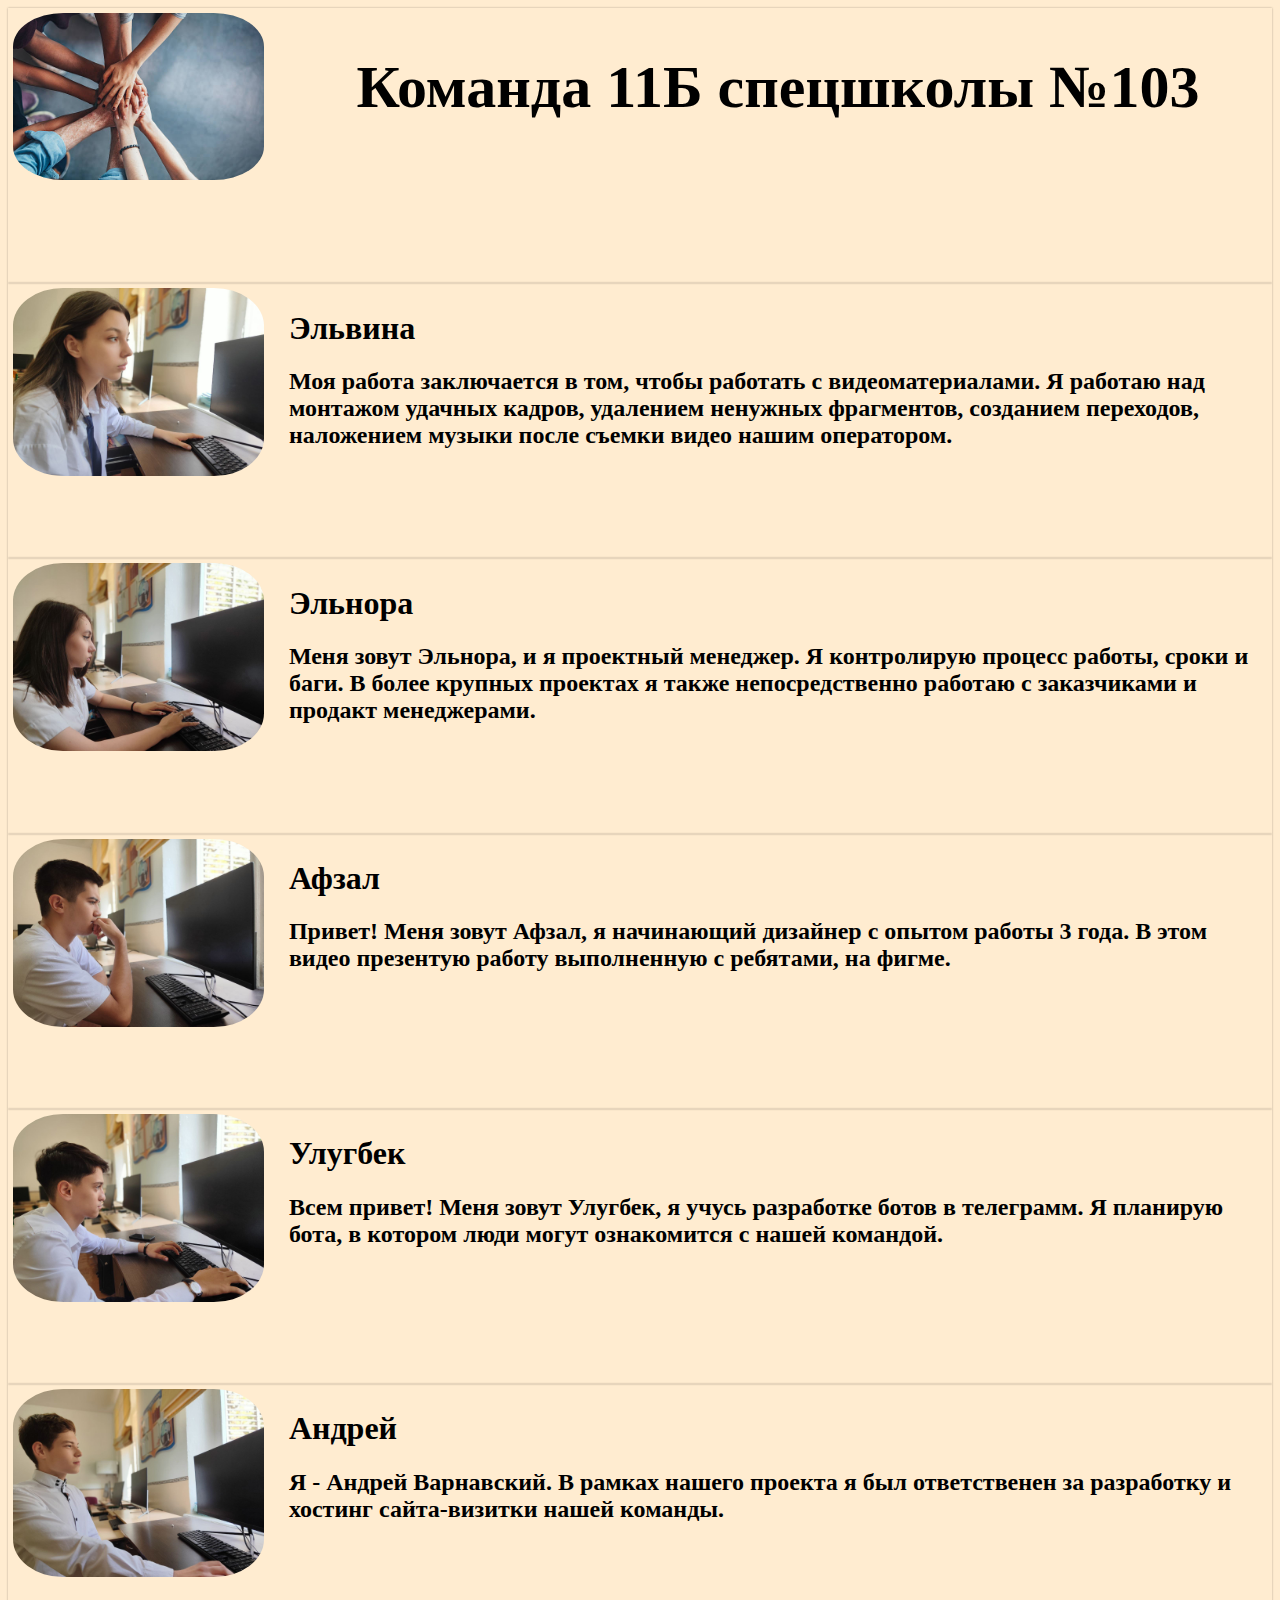
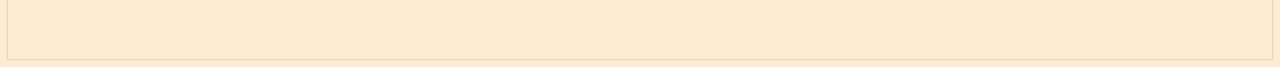
<file: index.html>
<html>
    <meta charset="UTF-8">
    <link rel="stylesheet" href="design.css">
    <body>
     <nav class="navbar">
        <img src="hands.jpg" alt="hands">
        <h1 class="neew">Команда 11Б
        <b>спецшколы №103</b></h1>
     </nav>
     <nav class = "navbar">
        <img src="Elvina.jpeg" alt="Elvina">
        <h1>Эльвина</h1>
        <h2>
        Моя работа заключается в том, чтобы работать с видеоматериалами. 
        Я работаю над монтажом удачных кадров, удалением ненужных фрагментов, созданием переходов, наложением музыки после съемки видео нашим оператором.
        </h2>
     </nav>
     <nav class = "navbar">
        <img src="Elnora.jpeg" alt="Elnora">
        <h1>Эльнора</h1>
        <h2>
        Меня зовут Эльнора, и я проектный менеджер.
        Я контролирую процесс работы, сроки и баги. В более крупных проектах я также непосредственно работаю с заказчиками и продакт менеджерами.            
        </h2>   
     </nav>
     <nav class = "navbar">
        <img src="Afzal.jpeg" alt="Afzal">
        <h1>Афзал</h1>
        <h2>
        Привет! Меня зовут Афзал, я начинающий дизайнер с опытом работы 3 года. 
        В этом видео презентую работу выполненную с ребятами, на фигме.         
        </h2>
     </nav>
     <nav class = "navbar">
        <img src="Ulugbek.jpeg" alt="Ulugbek">
        <h1>Улугбек</h1>
        <h2>
        Всем привет! Меня зовут Улугбек, я учусь разработке ботов в телеграмм.
        Я планирую бота, в котором люди могут ознакомится с нашей командой.   
     </nav>
     <nav class = "navbar">
        <img src="Andrey.jpeg" alt="Andrey">
        <h1>Андрей</h1>
        <h2>
        Я - Андрей Варнавский. В рамках нашего проекта я был ответственен за разработку и хостинг сайта-визитки нашей команды.</h2>
     </nav>
    </body>
</html>
</file>
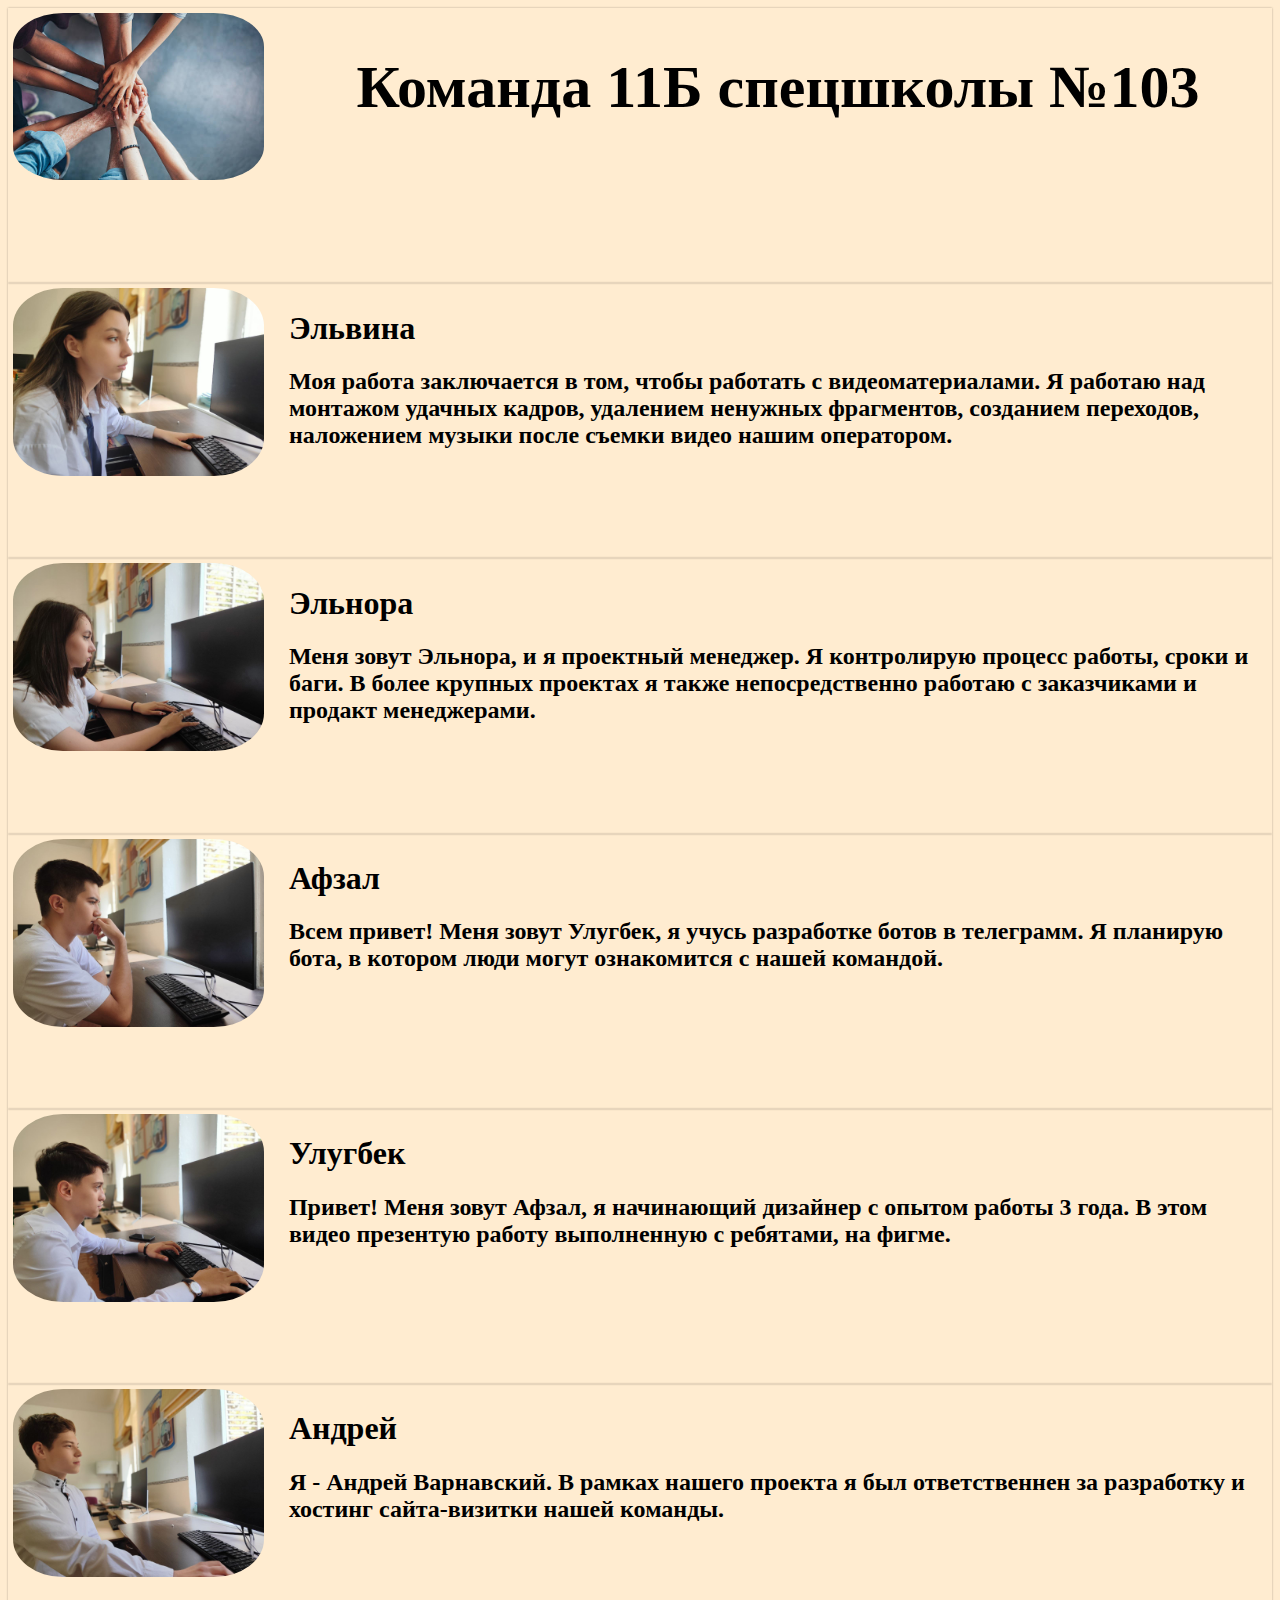
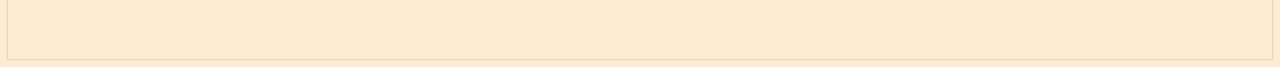
<file: main.html>
<html>
    <meta charset="UTF-8">
    <link rel="stylesheet" href="design.css">
    <body>
     <nav class="navbar">
        <img src="hands.jpg" alt="hands">
        <h1 class="neew">Команда 11Б
        <b>спецшколы №103</b></h1>
     </nav>
     <nav class = "navbar">
        <img src="Elvina.jpeg" alt="Elvina">
        <h1>Эльвина</h1>
        <h2>
        Моя работа заключается в том, чтобы работать с видеоматериалами. 
        Я работаю над монтажом удачных кадров, удалением ненужных фрагментов, созданием переходов, наложением музыки после съемки видео нашим оператором.
        </h2>
     </nav>
     <nav class = "navbar">
        <img src="Elnora.jpeg" alt="Elnora">
        <h1>Эльнора</h1>
        <h2>
        Меня зовут Эльнора, и я проектный менеджер.
        Я контролирую процесс работы, сроки и баги. В более крупных проектах я также непосредственно работаю с заказчиками и продакт менеджерами.            
        </h2>   
     </nav>
     <nav class = "navbar">
        <img src="Afzal.jpeg" alt="Afzal">
        <h1>Афзал</h1>
        <h2>
        Всем привет! Меня зовут Улугбек, я учусь разработке ботов в телеграмм.
        Я планирую бота, в котором люди могут ознакомится с нашей командой.            
        </h2>
     </nav>
     <nav class = "navbar">
        <img src="Ulugbek.jpeg" alt="Ulugbek">
        <h1>Улугбек</h1>
        <h2>
        Привет! Меня зовут Афзал, я начинающий дизайнер с опытом работы 3 года. 
        В этом видео презентую работу выполненную с ребятами, на фигме.</h2>
     </nav>
     <nav class = "navbar">
        <img src="Andrey.jpeg" alt="Andrey">
        <h1>Андрей</h1>
        <h2>
        Я - Андрей Варнавский. В рамках нашего проекта я был ответственнен за разработку и хостинг сайта-визитки нашей команды.</h2>
     </nav>
    </body>
</html>
</file>
<file: design.css>
body {
    text-align: center;
    background-color: rgb(255, 236, 208);
  }
.neew{
    text-align: center;
    font-size: 60px;
}
.navbar{
    padding: 5px;
    height: 30%;
    box-shadow: 0 0 2px rgba(0, 0, 0, 0.3);
    text-align: left;
    align-items: center;
}
.navbar h2{
    padding-left: 22%;
}
.navbar h1{
    padding-left: 22%;
}
.navbar img {
    width: 20%;
    
    height: auto; 
    border-radius: 20%; /* Add border radius to make the image circular */
    float: left;
 
}
</file>
